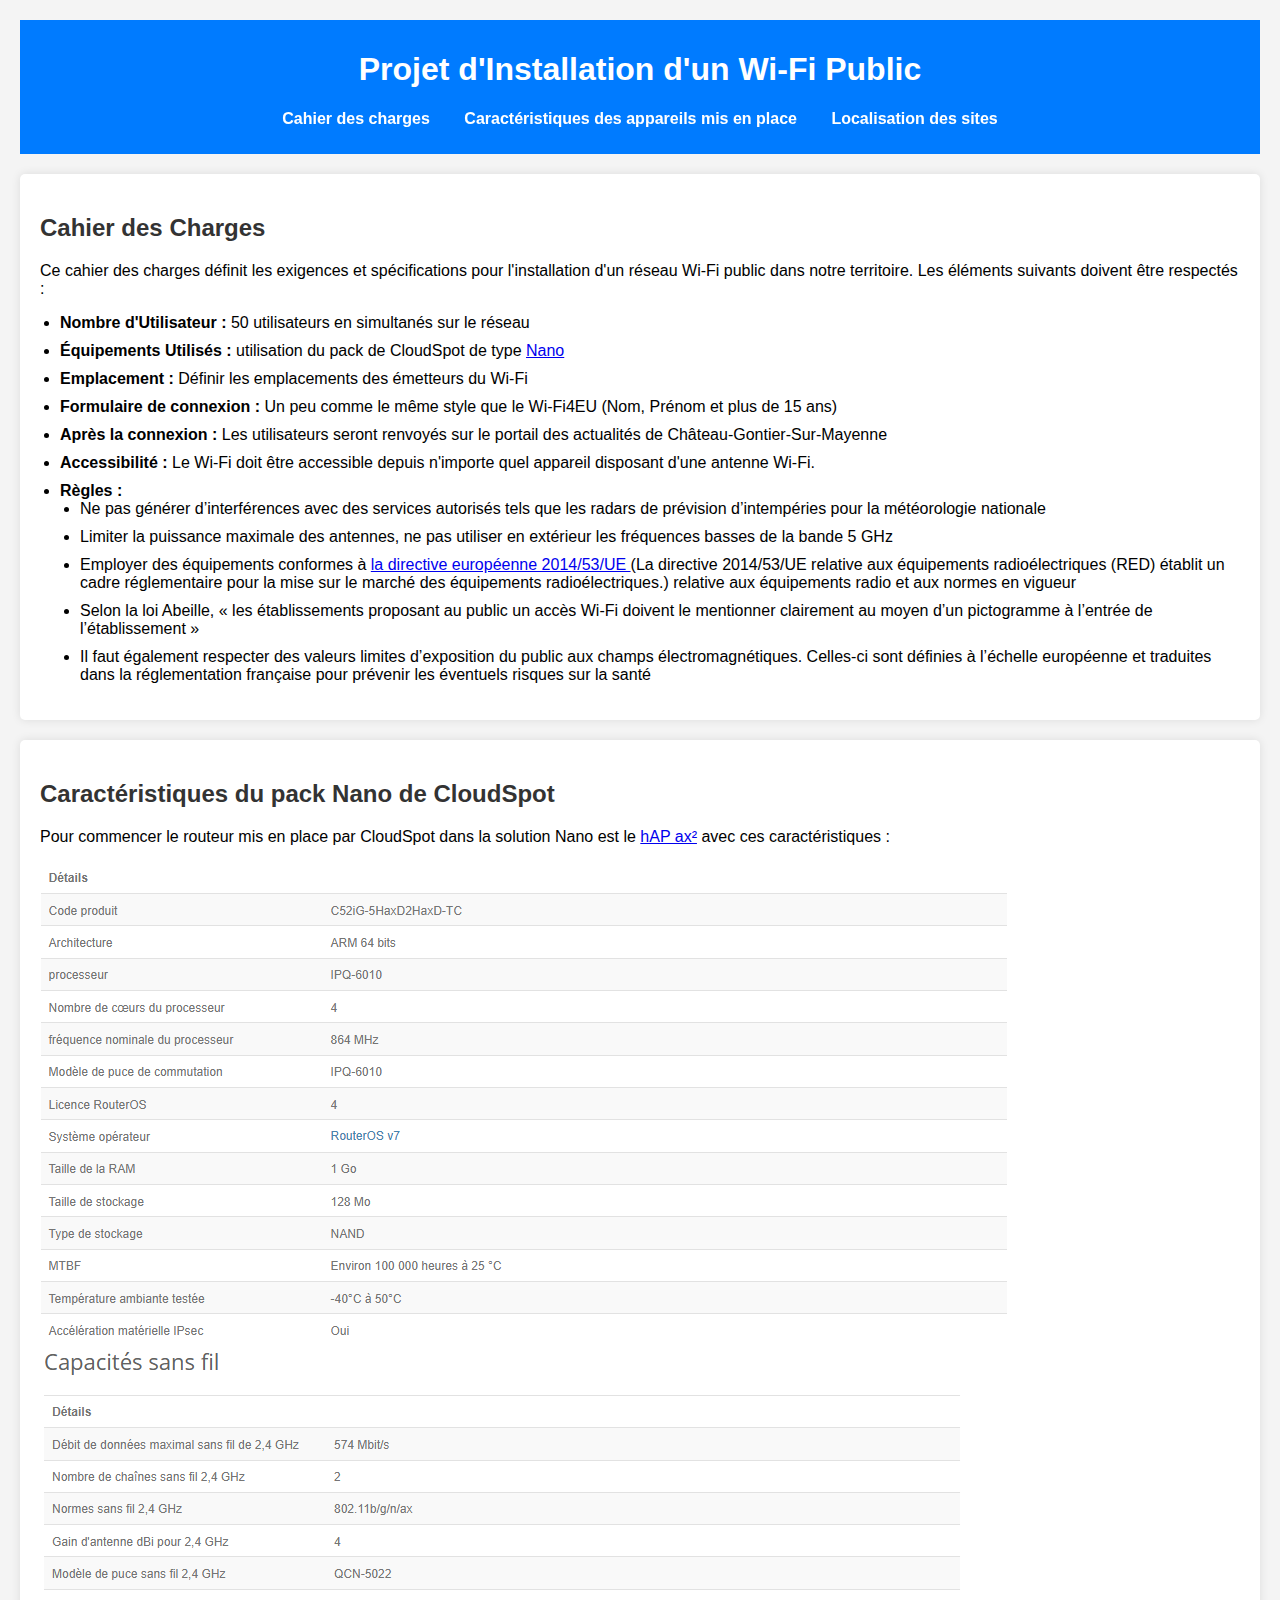
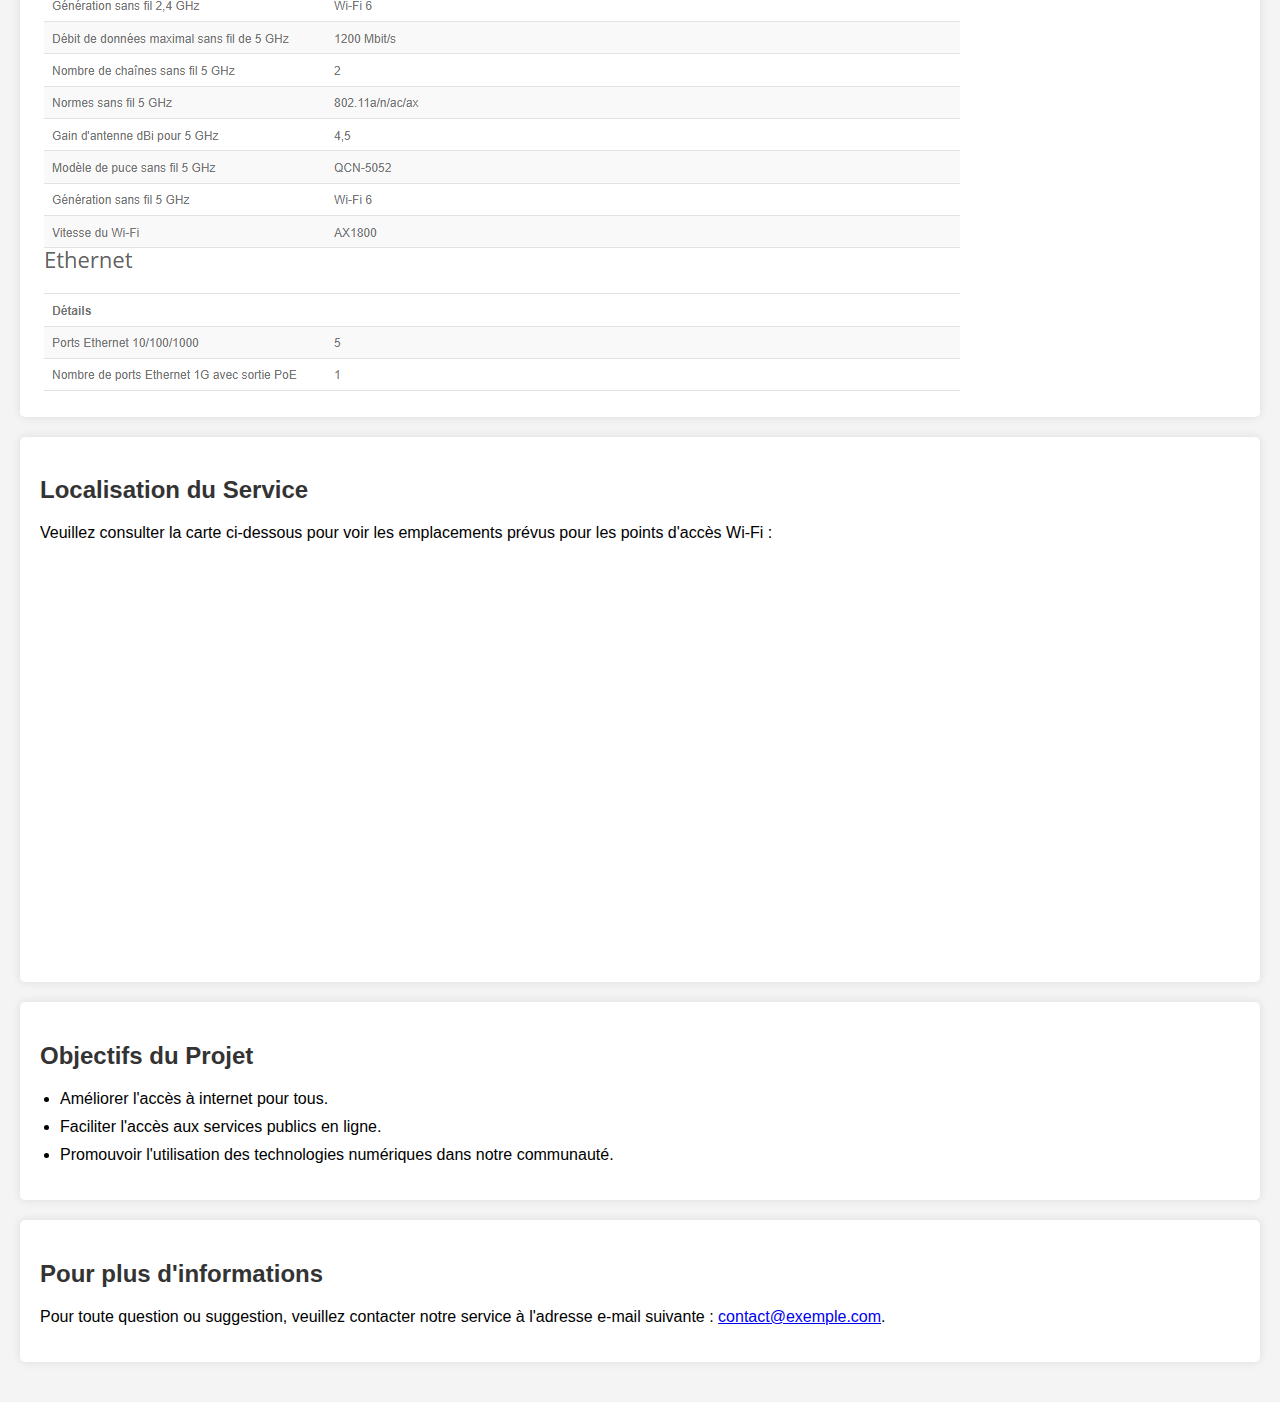
<file: site.html>
<!DOCTYPE html>
<html lang="fr">
<head>
    <meta charset="UTF-8">
    <meta name="viewport" content="width=device-width, initial-scale=1.0">
    <title>Projet Wi-Fi Public</title>
    <link rel="stylesheet" href="style.css">
</head>
<body>

<header>
    <h1>Projet d'Installation d'un Wi-Fi Public</h1>
    <nav>
        <ul>
            <li><a href="#ch">Cahier des charges</a></li>
			<li><a href="#car">Caractéristiques des appareils mis en place</a></li>
            <li><a href="#loc">Localisation des sites</a></li>
        </ul>
    </nav>
</header>

<section id="ch">
    <h2>Cahier des Charges</h2>
    <p>Ce cahier des charges définit les exigences et spécifications pour l'installation d'un réseau Wi-Fi public dans notre territoire. Les éléments suivants doivent être respectés :</p>
    <ul>
        <li><strong>Nombre d'Utilisateur :</strong> 50 utilisateurs en simultanés sur le réseau</li>
        <li><strong>Équipements Utilisés :</strong> utilisation du	pack de CloudSpot de type <a href="https://www.cloudspot.fr/solutions-wifi/nano" target="_blank">Nano</a></li>
        <li><strong>Emplacement :</strong> Définir les emplacements des émetteurs du Wi-Fi</li>
        <li><strong>Formulaire de connexion :</strong> Un peu comme le même style que le Wi-Fi4EU (Nom, Prénom et plus de 15 ans)</li>
        <li><strong>Après la connexion :</strong> Les utilisateurs seront renvoyés sur le portail des actualités de Château-Gontier-Sur-Mayenne</li>
        <li><strong>Accessibilité :</strong> Le Wi-Fi doit être accessible depuis n'importe quel appareil disposant d'une antenne Wi-Fi.</li>
        <li><strong>Règles :</strong>
            <ul>
                <li>Ne pas générer d’interférences avec des services autorisés tels que les radars de prévision d’intempéries pour la météorologie nationale</li>
                <li>Limiter la puissance maximale des antennes, ne pas utiliser en extérieur les fréquences basses de la bande 5 GHz</li>
                <li>Employer des équipements conformes à <a href="https://www.lne.fr/fr/service/essais/essais-selon-directive-red#:" target="_blank">la directive européenne 2014/53/UE </a>(La directive 2014/53/UE relative aux équipements radioélectriques (RED) établit un cadre réglementaire pour la mise sur le marché des équipements radioélectriques.) relative aux équipements radio et aux normes en vigueur</li>
                <li>Selon la loi Abeille, « les établissements proposant au public un accès Wi-Fi doivent le mentionner clairement au moyen d’un pictogramme à l’entrée de l’établissement »</li>
				<li>Il faut également respecter des valeurs limites d’exposition du public aux champs électromagnétiques. Celles-ci sont définies à l’échelle européenne et traduites dans la réglementation française pour prévenir les éventuels risques sur la santé</li>
            </ul>
        </li>
    </ul>
</section>
<section id="car">
	<h2>Caractéristiques du pack Nano de CloudSpot</h2>
	<p> Pour commencer le routeur mis en place par CloudSpot dans la solution Nano est le <a href="https://mikrotik.com/product/hap_ax2#fndtn-specifications" target='blank'>hAP ax²</a> avec ces caractéristiques :</p>
	<img src="im\car_hap.png">
	<img src="im\car2_hap.png">
</section>

<section id="loc">
    <h2>Localisation du Service</h2>
    <p>Veuillez consulter la carte ci-dessous pour voir les emplacements prévus pour les points d'accès Wi-Fi :</p>
    <iframe src="https://www.google.com/maps/d/embed?mid=12rHeRUxFiid_xNG9k4QP8lsHKeDLIAs&ehbc=2E312F&noprof=1"></iframe>
</section>

<section>
    <h2>Objectifs du Projet</h2>
    <ul>
        <li>Améliorer l'accès à internet pour tous.</li>
        <li>Faciliter l'accès aux services publics en ligne.</li>
        <li>Promouvoir l'utilisation des technologies numériques dans notre communauté.</li>
    </ul>
</section>

<section>
    <h2>Pour plus d'informations</h2>
    <p>Pour toute question ou suggestion, veuillez contacter notre service à l'adresse e-mail suivante : <a href="mailto:contact@exemple.com">contact@exemple.com</a>.</p>
</section>

</body>
</html>
</file>
<file: style.css>
body {
    font-family: Arial, sans-serif;
    margin: 0;
    padding: 20px;
    background-color: #f4f4f4;
}

header {
    background-color: #007BFF;
    color: white;
    padding: 10px 0;
    text-align: center;
}

nav {
    margin: 15px 0;
    position: sticky; /* Définit la position sticky */
    top: 0; /* Positionne la barre en haut de la page */
    z-index: 1000; /* Assure que la barre reste au-dessus des autres éléments */

}

nav ul {
    list-style-type: none; 
    padding: 0; 
}

nav li {
    display: inline-block; 
    margin: 0 15px; 
}

nav a {
    color: white;
    text-decoration: none;
    font-weight: bold;
}

nav a:hover {
    text-decoration: underline;
}

section {
    margin: 20px 0;
    padding: 20px;
    background-color: white;
    border-radius: 5px;
    box-shadow: 0 0 10px rgba(0, 0, 0, 0.1);
}

h2 {
    color: #333;
}

    iframe {
            width: 100%; /* Largeur par défaut */
            height: 400px; /* Hauteur par défaut */
            border: none; /* Enlève la bordure */
            transition: all 0.3s; /* Transition douce lors du changement de taille */
        }
ul {
    list-style-type: disc;
    padding-left: 20px;
}

li {
    margin-bottom: 10px;
}
</file>
